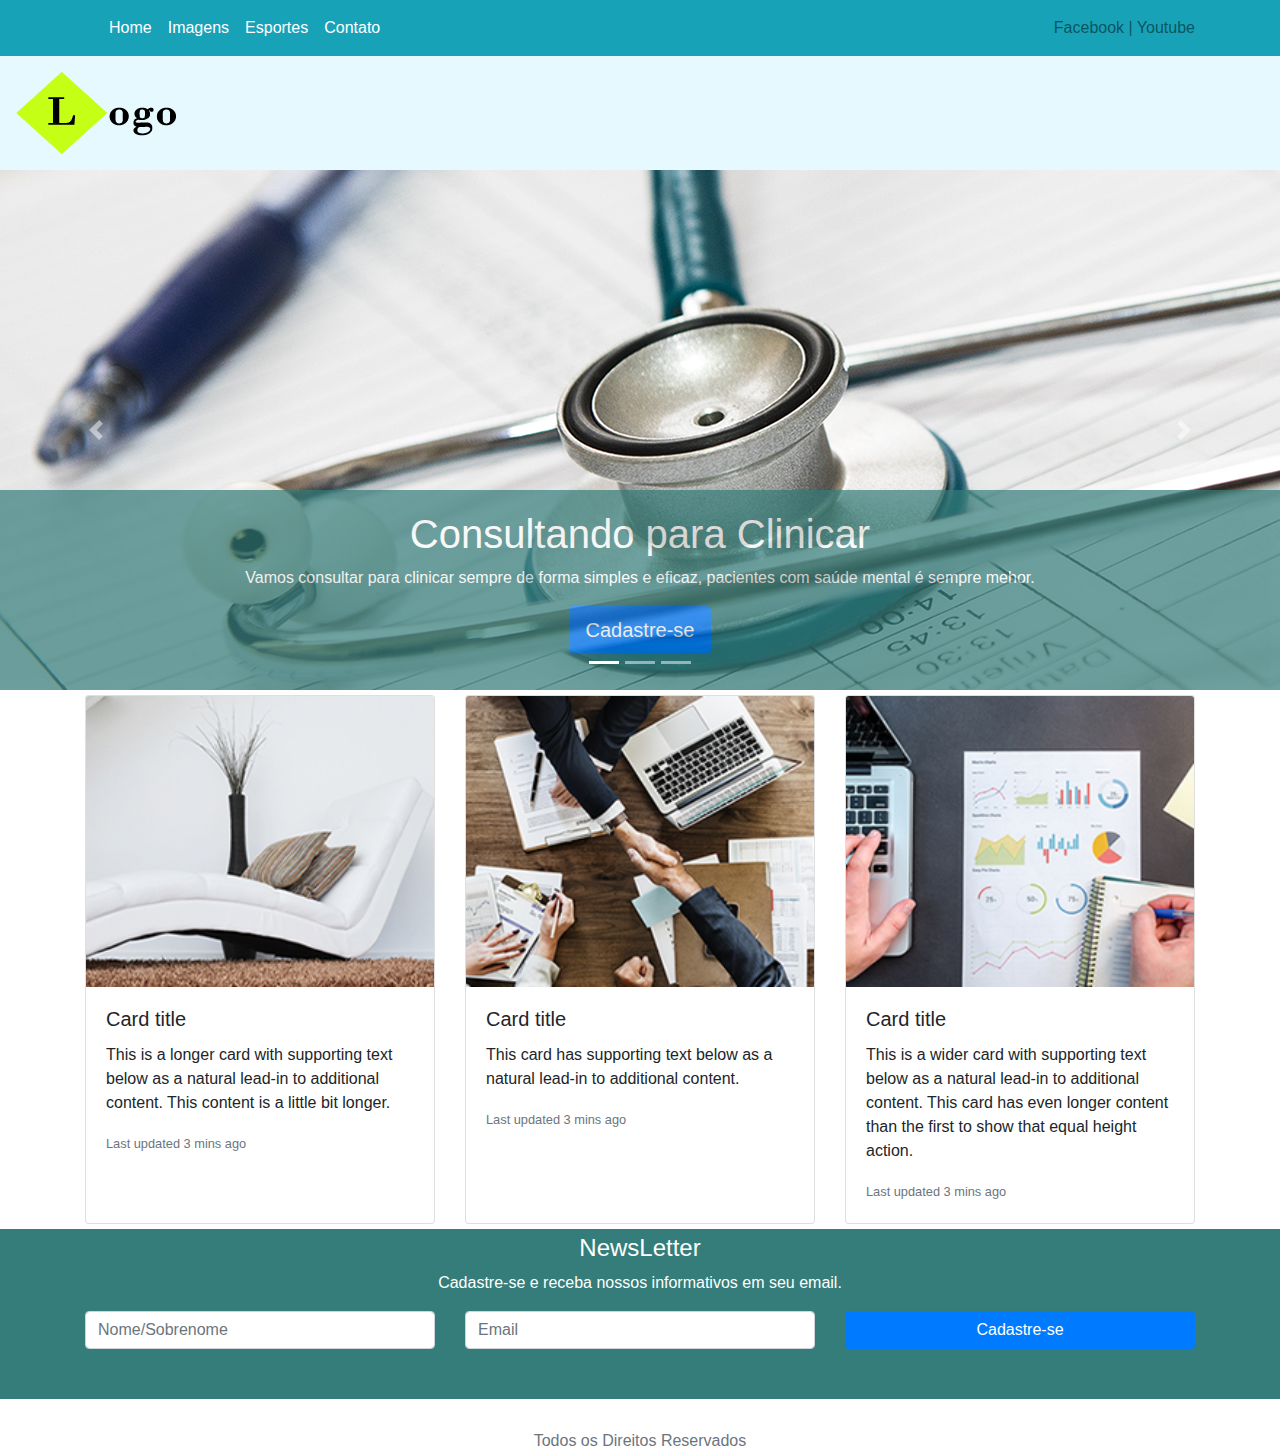
<file: front1/index.html>
<!doctype html>
<html lang="pt-br">

<head>
    <!-- Required meta tags -->
    <meta charset="utf-8">
    <meta name="viewport" content="width=device-width, initial-scale=1, shrink-to-fit=no">

    <!-- Bootstrap CSS -->
    <link rel="stylesheet" href="https://maxcdn.bootstrapcdn.com/bootstrap/4.0.0/css/bootstrap.min.css">
    <link rel="stylesheet" href="css/personalizado.css">

    <title>Front1</title>
</head>

<body>
    <header>
        <nav class="navbar navbar-expand-lg navbar-light bg-info">
            <div class="container">
                <a class="navbar-brand" href="#"></a>
                <button class="navbar-toggler" type="button" data-toggle="collapse" data-target="#navbarSupportedContent" aria-controls="navbarSupportedContent" aria-expanded="false" aria-label="Toggle navigation">
                <span class="navbar-toggler-icon"></span>
                </button>

                <div class="collapse navbar-collapse" id="navbarSupportedContent">
                    <ul class="navbar-nav mr-auto">
                        <li class="nav-item">
                            <a class="nav-link" href="#">Home <span class="sr-only">(current)</span></a>
                        </li>
                        <li class="nav-item">
                            <a class="nav-link" href="#">Imagens</a>
                        </li>
                        <li class="nav-item">
                            <a class="nav-link" href="#">Esportes</a>
                        </li>
                        <li class="nav-item">
                            <a class="nav-link" href="#">Contato</a>
                        </li>
                    </ul>
                    <span class="navbar-text">
                        Facebook | Youtube
                    </span>
                </div>
            </div>
        </nav>
    </header>
    <div class="container-fluid fundo1">
        <img src="images/logo.png" class="img-fluid">
    </div>
    <main role="main">

        <div id="myCarousel" class="carousel slide" data-ride="carousel">
            <ol class="carousel-indicators">
                <li data-target="#myCarousel" data-slide-to="0" class="active"></li>
                <li data-target="#myCarousel" data-slide-to="1"></li>
                <li data-target="#myCarousel" data-slide-to="2"></li>
            </ol>
            <div class="carousel-inner">
                <div class="carousel-item active">
                    <img class="first-slide" src="images/slide1.jpg" alt="First slide">
                    <div class="container">
                        <div class="carousel-caption slide_transp">
                            <div class="container">
                                <h1>Consultando para Clinicar</h1>
                                <p>Vamos consultar para clinicar sempre de forma simples e eficaz, pacientes com saúde mental é sempre mehor.</p>
                                <p><a class="btn btn-lg btn-primary" href="#" role="button">Cadastre-se</a></p>
                            </div>
                        </div>
                    </div>
                </div>
                <div class="carousel-item">
                    <img class="second-slide" src="images/slide2.jpg" alt="Second slide">
                    <div class="container">
                        <div class="carousel-caption slide_transp">
                            <div class="container">
                                <h1>Another example headline.</h1>
                                <p>Cras justo odio, dapibus ac facilisis in, egestas eget quam. Donec id elit non mi porta gravida at eget metus. Nullam id dolor id nibh ultricies vehicula ut id elit.</p>
                                <p><a class="btn btn-lg btn-primary" href="#" role="button">Learn more</a></p>
                            </div>
                        </div>
                    </div>
                </div>
                <div class="carousel-item">
                    <img class="third-slide" src="images/slide3.jpg" alt="Third slide">
                    <div class="container">
                        <div class="carousel-caption slide_transp">
                            <div class="container">
                                <h1>One more for good measure.</h1>
                                <p>Cras justo odio, dapibus ac facilisis in, egestas eget quam. Donec id elit non mi porta gravida at eget metus. Nullam id dolor id nibh ultricies vehicula ut id elit.</p>
                                <p><a class="btn btn-lg btn-primary" href="#" role="button">Browse gallery</a></p>
                            </div>
                        </div>
                    </div>
                </div>
            </div>
            <a class="carousel-control-prev" href="#myCarousel" role="button" data-slide="prev">
                <span class="carousel-control-prev-icon" aria-hidden="true"></span>
                <span class="sr-only">Previous</span>
            </a>
            <a class="carousel-control-next" href="#myCarousel" role="button" data-slide="next">
                <span class="carousel-control-next-icon" aria-hidden="true"></span>
                <span class="sr-only">Next</span>
            </a>
        </div>

        <div class="container text-img">
            <div class="card-deck">
                <div class="card">
                    <img class="card-img-top" src="images/img239-1.jpg" alt="Card image cap">
                    <div class="card-body">
                        <h5 class="card-title">Card title</h5>
                        <p class="card-text">This is a longer card with supporting text below as a natural lead-in to additional content. This content is a little bit longer.</p>
                        <p class="card-text"><small class="text-muted">Last updated 3 mins ago</small></p>
                    </div>
                </div>
                <div class="card">
                    <img class="card-img-top" src="images/img239-2.jpg" alt="Card image cap">
                    <div class="card-body">
                        <h5 class="card-title">Card title</h5>
                        <p class="card-text">This card has supporting text below as a natural lead-in to additional content.</p>
                        <p class="card-text"><small class="text-muted">Last updated 3 mins ago</small></p>
                    </div>
                </div>
                <div class="card">
                    <img class="card-img-top" src="images/img239-3.jpg" alt="Card image cap">
                    <div class="card-body">
                        <h5 class="card-title">Card title</h5>
                        <p class="card-text">This is a wider card with supporting text below as a natural lead-in to additional content. This card has even longer content than the first to show that equal height action.</p>
                        <p class="card-text"><small class="text-muted">Last updated 3 mins ago</small></p>
                    </div>
                </div>
            </div>
        </div>
        <div class="container-fluid newsletter">
            <div class="text-center">
                <h4>NewsLetter</h4>
                <p>Cadastre-se e receba nossos informativos em seu email.</p>
            </div>
            <form>
                <div class="container text-center">
                    <div class="row">
                        <div class="col-sm">
                            <input type="text" class="form-control" placeholder="Nome/Sobrenome">
                        </div>
                        <div class="col-sm">
                            <input type="text" class="form-control" placeholder="Email">
                        </div>
                        <div class="col-sm">
                            <button type="submit" class="btn btn-primary btn-block">Cadastre-se</button>
                        </div>
                    </div>
                </div>
            </form>
        </div>
    </main>
    <footer class="footer">
        <div class="container text-center">
            <span class="text-muted">Todos os Direitos Reservados</span>
        </div>
    </footer>






    <!-- Optional JavaScript -->
    <!-- jQuery first, then Popper.js, then Bootstrap JS -->
    <script src="https://code.jquery.com/jquery-3.2.1.slim.min.js"></script>
    <script src="https://cdnjs.cloudflare.com/ajax/libs/popper.js/1.12.9/umd/popper.min.js"></script>
    <script src="https://maxcdn.bootstrapcdn.com/bootstrap/4.0.0/js/bootstrap.min.js"></script>
</body>

</html>
</file>
<file: front1/css/personalizado.css>
nav ul li a {
    color: #fff !important;
}

nav ul li a:hover {
    color: #ccc !important;
}

header {
    margin-bottom: 0px !important;
}

.fundo1 {
    background-color: #E6F9FF;
    background-attachment: fixed;
    background-size: 100%;
    background-repeat: no-repeat;
    top: 0;
    bottom: 0;
    left: 0;
    right: 0;
    padding: 1em;
}

.slide_transp {
    background-color: #347d7a;
    width: 100%;
    left: 0;
    right: 0;
    bottom: 0;
    opacity: 0.7;
}

.text-img {
    margin-top: 5px;
}

.newsletter {
    background-color: #347d7a;
    background-size: 100%;
    margin-top: 5px;
    padding-top: 5px;
    color: #fff;
    padding-bottom: 50px;
    margin-bottom: 30px;
}
</file>
